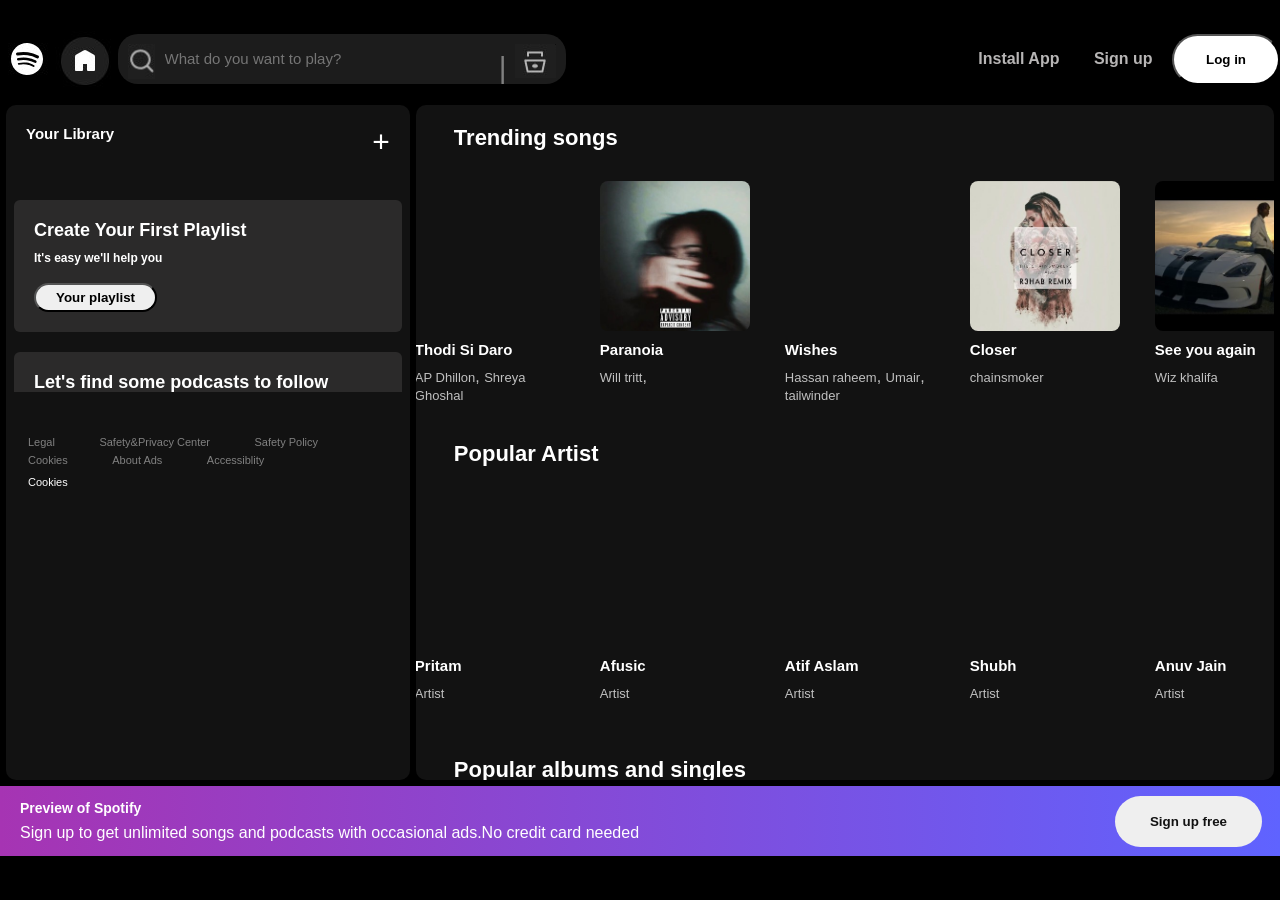
<file: index.html>
<!DOCTYPE html>
<html lang="en">

<head>
    <meta charset="UTF-8">
    <meta name="viewport" content="width=, initial-scale=1.0">
    <link rel="stylesheet" href="style1.css">
    <link rel="icon" href="https://open.spotifycdn.com/cdn/images/favicon32.b64ecc03.png" />
    <link href="https://fonts.googleapis.com/css2?family=Inter:wght@400;600;700&display=swap" rel="stylesheet" />
    <link rel="stylesheet" href="https://cdn.hugeicons.com/font/hgi-stroke-rounded.css" />
    crossorigin="anonymous">
    <title>Spotify - Web Player: Music For Everyone </title>
</head>

<body>
    <nav>
        <img src="assets/blackLogo.jpg" alt="">
        <img  class="home_icon" src="assets/home_but_.jpg" alt="">
        <div class="form">
            <div class="search">
                <img src="assets/search_icon.jpg" height="35px" alt="">
                <input type="text" placeholder="What do you want to play?">
            </div>
            <div class="browse">
                <span>|</span>
                <img src="assets/explore_icon.jpg" alt="">
            </div>
        </div>
        <div class="right_side">
            <div class="help">
                <a href="#">Premium</a>
                <a href="#">Support</a>
                <a href="#">Download</a>
                <span>|</span>
            </div>
            <div class="login_sec">
                <a id="ins" href="#">Install App</a>
                <a href="#">Sign up</a>
                <button onclick="window.location.href='login.html'">Log in</button>
            </div>
        </div>
    </nav>
    <div class="container ">
        <!-- left box / library -->
        <div class="left  height">

            <div class="library">
                <h2>Your Library</h2>
                <p>+</p>
            </div>
            <!-- library boxes -->
            <div class="box_container ">

                <div class="box">
                    <h2>Create Your First Playlist</h2>
                    <p>It's easy we'll help you</p>
                    <button onclick="window.location.href='playlist.html'">Your playlist</button>
                </div>

                <div class="box">
                    <h2>Let's find some podcasts to follow</h2>
                    <p>We'll keep you updated on new episodes</p>
                    <button>Browse podcasts</button>
                </div>
            </div>
            <!-- library footer -->
            <div class="sml_foter ">
                <a href="#">Legal</a>
                <a href="#">Safety&Privacy Center</a>
                <a href="#">Safety Policy</a>
                <a href="#">Cookies</a>
                <a href="#">About Ads</a>
                <a href="#">Accessiblity</a>
                <p>Cookies</p>
            </div>

        </div>

        <!-- right box / content box -->

        <div class="right height ">
            <h1><a href="">Trending songs</a></h1>
            <div class="msc_container ">

                <div class="music_box ">
                    <div class="img "></div>
                    <div class="music_name">
                        <h3><a href="#">Thodi Si Daro</a></h3>
                        <p><a href="">AP Dhillon</a>, <a href="">Shreya <br> Ghoshal</a></p>
                    </div>
                    <div class="play_but"><svg xmlns="http://www.w3.org/2000/svg" viewBox="0 0 100 100" width="64"
                            height="64">
                            <polygon points="40,30 40,70 70,50" fill="black" />
                        </svg>
                    </div>
                </div>


                <div class="music_box ">
                    <div class="img " style="background-image: url(assets/Paranoia\ -\ will\ trit.jpg);"></div>
                    <div class="music_name">
                        <h3><a href="#">Paranoia</a></h3>
                        <p><a href="">Will tritt</a>, <a href=""></a></p>
                    </div>
                    <div class="play_but"><svg xmlns="http://www.w3.org/2000/svg" viewBox="0 0 100 100" width="64"
                            height="64">
                            <polygon points="40,30 40,70 70,50" fill="black" />
                        </svg>
                    </div>
                </div>


                <div class="music_box ">
                    <div class="img " style="background-image:url(https://i.scdn.co/image/ab67616d00001e0200c7fb9784fa0cbc02f567a6) ;"></div>
                    <div class="music_name">
                        <h3><a href="#">Wishes</a></h3>
                        <p><a href="">Hassan raheem</a>, <a href="">Umair</a>, <a href="">tailwinder</a></p>
                    </div>
                    <div class="play_but"><svg xmlns="http://www.w3.org/2000/svg" viewBox="0 0 100 100" width="64"
                            height="64">
                            <polygon points="40,30 40,70 70,50" fill="black" />
                        </svg>
                    </div>
                </div>


                <div class="music_box ">
                    <div class="img " style="background-image:url(assets/closer\ -\ chainsmoker.jpg) ;"></div>
                    <div class="music_name">
                        <h3><a href="#">Closer</a></h3>
                        <p><a href="">chainsmoker</a></p>
                    </div>
                    <div class="play_but"><svg xmlns="http://www.w3.org/2000/svg" viewBox="0 0 100 100" width="64"
                            height="64">
                            <polygon points="40,30 40,70 70,50" fill="black" />
                        </svg>
                    </div>
                </div>


                <div class="music_box ">
                    <div class="img " style="background-image:url(assets/see\ you\ again\ -\ wiz\ khalifa.jpg) ;"></div>
                    <div class="music_name">
                        <h3><a href="#">See you again</a></h3>
                        <p><a href="">Wiz khalifa</a></p>
                    </div>
                    <div class="play_but"><svg xmlns="http://www.w3.org/2000/svg" viewBox="0 0 100 100" width="64"
                            height="64">
                            <polygon points="40,30 40,70 70,50" fill="black" />
                        </svg>
                    </div>
                </div>


                <div class="music_box ">
                    <div class="img " style="background-image:url(assets/dil\ diyan\ gallan.jpg) ;"></div>
                    <div class="music_name">
                        <h3><a href="#">Dil diyan gallan</a></h3>
                        <p><a href="">Atif aslam</a></p>
                    </div>
                    <div class="play_but"><svg xmlns="http://www.w3.org/2000/svg" viewBox="0 0 100 100" width="64"
                            height="64">
                            <polygon points="40,30 40,70 70,50" fill="black" />
                        </svg>
                    </div>
                </div>


                <div class="music_box ">
                    <div class="img " style="background-image:url(https://i.scdn.co/image/ab67616d00001e023ca6a2d4508423b2e82a5fdb) ;"></div>
                    <div class="music_name">
                        <h3><a href="#">OBVIOUS(feat. Hassan raheem)</a></h3>
                        <p><a href="">Umair</a>, <a href="">Hassan raheem</a></p>
                    </div>
                    <div class="play_but"><svg xmlns="http://www.w3.org/2000/svg" viewBox="0 0 100 100" width="64"
                            height="64">
                            <polygon points="40,30 40,70 70,50" fill="black" />
                        </svg>
                    </div>
                </div>


                <div class="music_box ">
                    <div class="img " style="background-image:url(https://i.scdn.co/image/ab67616d00001e021344800458a38197bfc721f3) ;"></div>
                    <div class="music_name">
                        <h3><a href="#">Jhol</a></h3>
                        <p><a href="#">Maanu</a>, <a href="">Annural Khalid</a></p>
                    </div>
                    <div class="play_but"><svg xmlns="http://www.w3.org/2000/svg" viewBox="0 0 100 100" width="64"
                            height="64">
                            <polygon points="40,30 40,70 70,50" fill="black" />
                        </svg>
                    </div>
                </div>


            </div>

            <h1><a href="">Popular Artist</a></h1>
            <div class="msc_container ">

                <div class="music_box ">
                    <div class="img round" style="background-image:url(https://i.scdn.co/image/ab67616100005174cb6926f44f620555ba444fca);"></div>
                    <div class="music_name">
                        <h3><a href="#">Pritam</a></h3>
                        <p><a href="#">Artist</a></p>
                    </div>
                    <div class="play_but"><svg xmlns="http://www.w3.org/2000/svg" viewBox="0 0 100 100" width="64"
                            height="64">
                            <polygon points="40,30 40,70 70,50" fill="black" />
                        </svg>
                    </div>
                </div>


                <div class="music_box ">
                    <div class="img round" style="background-image:url(https://i.scdn.co/image/ab6761610000517436572f43f7f61a41b20b034e);"></div>
                    <div class="music_name">
                        <h3><a href="#">Afusic</a></h3>
                        <p><a href="#">Artist</a></p>
                    </div>
                    <div class="play_but"><svg xmlns="http://www.w3.org/2000/svg" viewBox="0 0 100 100" width="64"
                            height="64">
                            <polygon points="40,30 40,70 70,50" fill="black" />
                        </svg>
                    </div>
                </div>

                <div class="music_box ">
                    <div class="img round"  style="background-image:url(https://i.scdn.co/image/ab67616100005174c40600e02356cc86f0debe84);"></div>
                    <div class="music_name">
                        <h3><a href="#">Atif Aslam</a></h3>
                        <p><a href="#">Artist</a></p>
                    </div>
                    <div class="play_but"><svg xmlns="http://www.w3.org/2000/svg" viewBox="0 0 100 100" width="64"
                            height="64">
                            <polygon points="40,30 40,70 70,50" fill="black" />
                        </svg>
                    </div>
                </div>

                <div class="music_box ">
                    <div class="img round" style="background-image:url(https://i.scdn.co/image/ab676161000051744490e20daec093c04ede38c6);"></div>
                    <div class="music_name">
                        <h3><a href="#">Shubh</a></h3>
                        <p><a href="#">Artist</a></p>
                    </div>
                    <div class="play_but"><svg xmlns="http://www.w3.org/2000/svg" viewBox="0 0 100 100" width="64"
                            height="64">
                            <polygon points="40,30 40,70 70,50" fill="black" />
                        </svg>
                    </div>
                </div>

                <div class="music_box ">
                    <div class="img round" style="background-image:url(https://i.scdn.co/image/ab67616100005174a837a6cb82dd949d5e1f9b53);"></div>
                    <div class="music_name">
                        <h3><a href="#">Anuv Jain</a></h3>
                        <p><a href="#">Artist</a></p>
                    </div>
                    <div class="play_but"><svg xmlns="http://www.w3.org/2000/svg" viewBox="0 0 100 100" width="64"
                            height="64">
                            <polygon points="40,30 40,70 70,50" fill="black" />
                        </svg>
                    </div>
                </div>


            
                <div class="music_box ">
                    <div class="img round" style="background-image:url(https://i.scdn.co/image/ab67616100005174a5126faf795f6348a9e6a430);"></div>
                    <div class="music_name">
                        <h3><a href="#">Manau</a></h3>
                        <p><a href="#">Artist</a></p>
                    </div>
                    <div class="play_but"><svg xmlns="http://www.w3.org/2000/svg" viewBox="0 0 100 100" width="64"
                            height="64">
                            <polygon points="40,30 40,70 70,50" fill="black" />
                        </svg>
                    </div>
                </div>


            
                <div class="music_box ">
                    <div class="img round" style="background-image:url(https://i.scdn.co/image/ab676161000051745ba2d75eb08a2d672f9b69b7);"></div>
                    <div class="music_name">
                        <h3><a href="#">Arjit singh</a></h3>
                        <p><a href="#">Artist</a></p>
                    </div>
                    <div class="play_but"><svg xmlns="http://www.w3.org/2000/svg" viewBox="0 0 100 100" width="64"
                            height="64">
                            <polygon points="40,30 40,70 70,50" fill="black" />
                        </svg>
                    </div>
                </div>


            
                <div class="music_box ">
                    <div class="img round" style="background-image:url(https://i.scdn.co/image/ab67616100005174fb505b37709fa86cfd8f55b3);"></div>
                    <div class="music_name">
                        <h3><a href="#">AP Dillon</a></h3>
                        <p><a href="#">Artist</a></p>
                    </div>
                    <div class="play_but"><svg xmlns="http://www.w3.org/2000/svg" viewBox="0 0 100 100" width="64"
                            height="64">
                            <polygon points="40,30 40,70 70,50" fill="black" />
                        </svg>
                    </div>
                </div>


            
                <div class="music_box ">
                    <div class="img round" style="background-image:url(https://i.scdn.co/image/ab676161000051742a354a64d9c5c602db0be2a4);"></div>
                    <div class="music_name">
                        <h3><a href="#">Karan Aujla</a></h3>
                        <p><a href="#">Artist</a></p>
                    </div>
                    <div class="play_but"><svg xmlns="http://www.w3.org/2000/svg" viewBox="0 0 100 100" width="64"
                            height="64">
                            <polygon points="40,30 40,70 70,50" fill="black" />
                        </svg>
                    </div>
                </div>


            
                <div class="music_box ">
                    <div class="img round" style="background-image:url(https://i.scdn.co/image/ab67616100005174da0474ae01d3454b6f5d816b);"></div>
                    <div class="music_name">
                        <h3><a href="#">Bayaan</a></h3>
                        <p><a href="#">Artist</a></p>
                    </div>
                    <div class="play_but"><svg xmlns="http://www.w3.org/2000/svg" viewBox="0 0 100 100" width="64"
                            height="64">
                            <polygon points="40,30 40,70 70,50" fill="black" />
                        </svg>
                    </div>
                </div>


            
            
            </div>

            <h1><a href="">Popular albums and singles</a></h1>
            <div class="msc_container ">

                <div class="music_box ">
                    <div class="img" style="background-image: url(https://i.scdn.co/image/ab67616d00001e0285c5968be0d0d9c545241124);"></div>
                    <div class="music_name">
                        <h3><a href="#">Pal Pal</a></h3>
                        <p><a href="">Afusic , </a><a href="">AliSoomroMusic</a></p>
                    </div>
                    <div class="play_but"><svg xmlns="http://www.w3.org/2000/svg" viewBox="0 0 100 100" width="64"
                            height="64">
                            <polygon points="40,30 40,70 70,50" fill="black" />
                        </svg>
                    </div>
                </div>
                <div class="music_box ">
                    <div class="img" style="background-image: url(https://i.scdn.co/image/ab67616d00001e028e1bd9f2ca754ace0396d72f);"></div>
                    <div class="music_name">
                        <h3><a href="#">Sicario</a></h3>
                        <p><a href="">Shubh</a></p>
                    </div>
                    <div class="play_but"><svg xmlns="http://www.w3.org/2000/svg" viewBox="0 0 100 100" width="64"
                            height="64">
                            <polygon points="40,30 40,70 70,50" fill="black" />
                        </svg>
                    </div>
                </div>

                <div class="music_box ">
                    <div class="img" style="background-image: url(https://i.scdn.co/image/ab67616d00001e021344800458a38197bfc721f3);"></div>
                    <div class="music_name">
                        <h3><a href="#">Jhol</a></h3>
                        <p><a href="">Maanu</a>, <a href="">Annural khalid</a></p>
                    </div>
                    <div class="play_but"><svg xmlns="http://www.w3.org/2000/svg" viewBox="0 0 100 100" width="64"
                            height="64">
                            <polygon points="40,30 40,70 70,50" fill="black" />
                        </svg>
                    </div>
                </div>


            
            
                <div class="music_box ">
                    <div class="img" style="background-image: url(https://i.scdn.co/image/ab67616d00001e02e92665d901d9c22e0d617a8e);"></div>
                    <div class="music_name">
                        <h3><a href="#">Safar</a></h3>
                        <p><a href="">Bayaan</a></p>
                    </div>
                    <div class="play_but"><svg xmlns="http://www.w3.org/2000/svg" viewBox="0 0 100 100" width="64"
                            height="64">
                            <polygon points="40,30 40,70 70,50" fill="black" />
                        </svg>
                    </div>
                </div>


            
            
                <div class="music_box ">
                    <div class="img" style="background-image: url(https://i.scdn.co/image/ab67616d00001e028537cf974af2c408bdd8e1a6);"></div>
                    <div class="music_name">
                        <h3><a href="#">Afsos</a></h3>
                        <p><a href="">Anuv Jain</a>, <a href="">AP Dhillon</a></p>
                    </div>
                    <div class="play_but"><svg xmlns="http://www.w3.org/2000/svg" viewBox="0 0 100 100" width="64"
                            height="64">
                            <polygon points="40,30 40,70 70,50" fill="black" />
                        </svg>
                    </div>
                </div>


            
            
                <div class="music_box ">
                    <div class="img" style="background-image: url(https://i.scdn.co/image/ab67616d00001e029c1830c96a63b06c943519e1);"></div>
                    <div class="music_name">
                        <h3><a href="#">My Terrible Mind</a></h3>
                        <p><a href="">Talah Anjum</a>, <a href="">Umair</a></p>
                    </div>
                    <div class="play_but"><svg xmlns="http://www.w3.org/2000/svg" viewBox="0 0 100 100" width="64"
                            height="64">
                            <polygon points="40,30 40,70 70,50" fill="black" />
                        </svg>
                    </div>
                </div>


            
            
                <div class="music_box ">
                    <div class="img" style="background-image: url(https://i.scdn.co/image/ab67616d00001e02236d0c72c9c3cbbfa15dd208);"></div>
                    <div class="music_name">
                        <h3><a href="#">Pal Pal(with Tailwinder)</a></h3>
                        <p><a href="">Afusic</a>,  <a href="">Tailwinder</a>, <a href="">AliSoomroMusic</a></p>
                    </div>
                    <div class="play_but"><svg xmlns="http://www.w3.org/2000/svg" viewBox="0 0 100 100" width="64"
                            height="64">
                            <polygon points="40,30 40,70 70,50" fill="black" />
                        </svg>
                    </div>
                </div>


            
            
             
            
            
            </div>

            <h1><a href="">Popular radio</a></h1>
            <div class="msc_container ">

                <div class="music_box ">
                    <div class="img" style="background-image: url(https://pickasso.spotifycdn.com/image/ab67c0de0000deef/dt/v1/img/radio/artist/4YRxDV8wJFPHPTeXepOstw/en-GB);"></div>
                    <div class="music_name">
                        <p><a href="">With Jeet Ganngulli</a>, <a href="">Atif Aslam, <a href="">Sachat...</a></p>
                    </div>
                    <div class="play_but"><svg xmlns="http://www.w3.org/2000/svg" viewBox="0 0 100 100" width="64"
                            height="64">
                            <polygon points="40,30 40,70 70,50" fill="black" />
                        </svg>
                    </div>
                </div>


                <div class="music_box ">
                    <div class="img" style="background-image: url(https://pickasso.spotifycdn.com/image/ab67c0de0000deef/dt/v1/img/radio/artist/5r3wPya2PpeTTsXsGhQU8O/en);"></div>
                    <div class="music_name">
                        <p><a href="">With Karan Aujla</a>, <a href="">AP Dhillon, <a href="">IKKY and more</a></p>
                    </div>
                    <div class="play_but"><svg xmlns="http://www.w3.org/2000/svg" viewBox="0 0 100 100" width="64"
                            height="64">
                            <polygon points="40,30 40,70 70,50" fill="black" />
                        </svg>
                    </div>
                </div>

                <div class="music_box ">
                    <div class="img" style="background-image: url(https://pickasso.spotifycdn.com/image/ab67c0de0000deef/dt/v1/img/radio/artist/6QoCrBHsojKnOrsGNfRcTN/en);"></div>
                    <div class="music_name">
                        <p><a href="">With AP Dhillon</a>, <a href="">Abdul Hannan, <a href="">Kara...</a></p>
                    </div>
                    <div class="play_but"><svg xmlns="http://www.w3.org/2000/svg" viewBox="0 0 100 100" width="64"
                            height="64">
                            <polygon points="40,30 40,70 70,50" fill="black" />
                        </svg>
                    </div>
                </div>

                <div class="music_box ">
                    <div class="img" style="background-image: url(https://pickasso.spotifycdn.com/image/ab67c0de0000deef/dt/v1/img/radio/artist/2FKWNmZWDBZR4dE5KX4plR/en);"></div>
                    <div class="music_name">
                        <p><a href="">With Karan Aujla</a>, <a href="">Siddhu Moosewala, <a href="">A...</a></p>
                    </div>
                    <div class="play_but"><svg xmlns="http://www.w3.org/2000/svg" viewBox="0 0 100 100" width="64"
                            height="64">
                            <polygon points="40,30 40,70 70,50" fill="black" />
                        </svg>
                    </div>
                </div>

                <div class="music_box ">
                    <div class="img" style="background-image: url(https://pickasso.spotifycdn.com/image/ab67c0de0000deef/dt/v1/img/radio/artist/4PULA4EFzYTrxYvOVlwpiQ/en);"></div>
                    <div class="music_name">
                        <p><a href="">With AP Dhillon</a>, <a href="">Gurinder Gill, <a href="">Sharry...</a></p>
                    </div>
                    <div class="play_but"><svg xmlns="http://www.w3.org/2000/svg" viewBox="0 0 100 100" width="64"
                            height="64">
                            <polygon points="40,30 40,70 70,50" fill="black" />
                        </svg>
                    </div>
                </div>



            </div>

            <h1><a href="">Featured charts</a></h1>
            <div class="msc_container ">

                <div class="music_box ">
                    <div class="img" style="background-image: url(https://charts-images.scdn.co/assets/locale_en/regional/weekly/region_global_default.jpg);"></div>
                    <div class="music_name">
                        <p><a href="">Your weekly update of the most played...</a></p>
                    </div>
                    <div class="play_but"><svg xmlns="http://www.w3.org/2000/svg" viewBox="0 0 100 100" width="64"
                            height="64">
                            <polygon points="40,30 40,70 70,50" fill="black" />
                        </svg>
                    </div>
                </div>

                <div class="music_box ">
                    <div class="img" style="background-image: url(https://charts-images.scdn.co/assets/locale_en/regional/weekly/region_pk_default.jpg);"></div>
                    <div class="music_name">
                        <p><a href="">Your weekly update of the most played...</a></p>
                    </div>
                    <div class="play_but"><svg xmlns="http://www.w3.org/2000/svg" viewBox="0 0 100 100" width="64"
                            height="64">
                            <polygon points="40,30 40,70 70,50" fill="black" />
                        </svg>
                    </div>
                </div>


                <div class="music_box ">
                    <div class="img" style="background-image: url(https://charts-images.scdn.co/assets/locale_en/regional/daily/region_global_default.jpg);"></div>
                    <div class="music_name">
                        <p><a href="">Your weekly update of the most played...</a></p>
                    </div>
                    <div class="play_but"><svg xmlns="http://www.w3.org/2000/svg" viewBox="0 0 100 100" width="64"
                            height="64">
                            <polygon points="40,30 40,70 70,50" fill="black" />
                        </svg>
                    </div>
                </div>


                <div class="music_box ">
                    <div class="img" style="background-image: url(https://charts-images.scdn.co/assets/locale_en/regional/daily/region_pk_default.jpg);"></div>
                    <div class="music_name">
                        <p><a href="">Your weekly update of the most played...</a></p>
                    </div>
                    <div class="play_but"><svg xmlns="http://www.w3.org/2000/svg" viewBox="0 0 100 100" width="64"
                            height="64">
                            <polygon points="40,30 40,70 70,50" fill="black" />
                        </svg>
                    </div>
                </div>


                <div class="music_box ">
                    <div class="img" style="background-image: url(https://charts-images.scdn.co/assets/locale_en/viral/daily/region_global_default.jpg);"></div>
                    <div class="music_name">
                        <p><a href="">Your weekly update of the most played...</a></p>
                    </div>
                    <div class="play_but"><svg xmlns="http://www.w3.org/2000/svg" viewBox="0 0 100 100" width="64"
                            height="64">
                            <polygon points="40,30 40,70 70,50" fill="black" />
                        </svg>
                    </div>
                </div>


                <div class="music_box ">
                    <div class="img" style="background-image: url(https://charts-images.scdn.co/assets/locale_en/viral/daily/region_pk_default.jpg);"></div>
                    <div class="music_name">
                        <p><a href="">Your weekly update of the most played...</a></p>
                    </div>
                    <div class="play_but"><svg xmlns="http://www.w3.org/2000/svg" viewBox="0 0 100 100" width="64"
                            height="64">
                            <polygon points="40,30 40,70 70,50" fill="black" />
                        </svg>
                    </div>
                </div>



            </div>
            <h1><a href="">Get ready for Bed</a></h1>
            <div class="msc_container ">

                <div class="music_box ">
                    <div class="img" style="background-image: url(https://i.scdn.co/image/ab67706f00000002cd17d41419faa97069e06c16);"></div>
                    <div class="music_name">
                        <p><a href="">Gentle ambient piano to help you fall asleep</a></p>
                    </div>
                    <div class="play_but"><svg xmlns="http://www.w3.org/2000/svg" viewBox="0 0 100 100" width="64"
                            height="64">
                            <polygon points="40,30 40,70 70,50" fill="black" />
                        </svg>
                    </div>
                </div>


                <div class="music_box ">
                    <div class="img" style="background-image: url(https://i.scdn.co/image/ab67706f000000021178668a0433d73e34bb4af5);"></div>
                    <div class="music_name">
                        <p><a href="">Soothing, minimalist, ambient for deep...</a></p>
                    </div>
                    <div class="play_but"><svg xmlns="http://www.w3.org/2000/svg" viewBox="0 0 100 100" width="64"
                            height="64">
                            <polygon points="40,30 40,70 70,50" fill="black" />
                        </svg>
                    </div>
                </div>


                <div class="music_box ">
                    <div class="img" style="background-image: url(https://i.scdn.co/image/ab67706f0000000269e242035e5e74977845b077);"></div>
                    <div class="music_name">
                        <p><a href="">Ten hours long contionous white...</a></p>
                    </div>
                    <div class="play_but"><svg xmlns="http://www.w3.org/2000/svg" viewBox="0 0 100 100" width="64"
                            height="64">
                            <polygon points="40,30 40,70 70,50" fill="black" />
                        </svg>
                    </div>
                </div>


                <div class="music_box ">
                    <div class="img" style="background-image: url(https://i.scdn.co/image/ab67706f000000021178668a0433d73e34bb4af5);"></div>
                    <div class="music_name">
                        <p><a href="">528 hertz solfeggio frequincies, tones an...</a></p>
                    </div>
                    <div class="play_but"><svg xmlns="http://www.w3.org/2000/svg" viewBox="0 0 100 100" width="64"
                            height="64">
                            <polygon points="40,30 40,70 70,50" fill="black" />
                        </svg>
                    </div>
                </div>


                <div class="music_box ">
                    <div class="img" style="background-image: url(https://i.scdn.co/image/ab67706f00000002c2d752b582aab9ecb6f09f01);"></div>
                    <div class="music_name">
                        <p><a href="">Use Delta frequiencies for the best night's...</a></p>
                    </div>
                    <div class="play_but"><svg xmlns="http://www.w3.org/2000/svg" viewBox="0 0 100 100" width="64"
                            height="64">
                            <polygon points="40,30 40,70 70,50" fill="black" />
                        </svg>
                    </div>
                </div>


                <div class="music_box ">
                    <div class="img" style="background-image: url(https://i.scdn.co/image/ab67706f00000002d6e987f5eac610420e385ead);"></div>
                    <div class="music_name">
                        <p><a href="">Let these calm Jazz tracks lull you to...  </a></p>
                    </div>
                    <div class="play_but"><svg xmlns="http://www.w3.org/2000/svg" viewBox="0 0 100 100" width="64"
                            height="64">
                            <polygon points="40,30 40,70 70,50" fill="black" />
                        </svg>
                    </div>
                </div>



            </div>
            <!-- right box footer -->
            <footer>
                <div class="col1">
                    <h2>Company</h2>
                    <p><a href="#">About</a></p>
                    <p><a href="#">Jobs</a></p>
                    <p><a href="#">For the Record</a></p>
                </div>
                <div class="col1">
                    <h2>Communities</h2>
                    <p><a href="#">For Artists</a></p>
                    <p><a href="#">Developers</a></p>
                    <p><a href="#">Advertising</a></p>
                    <p><a href="#">Investers</a></p>
                    <p><a href="#">Vendors</a></p>
                </div>
                <div class="col1">
                    <h2>Useful Links</h2>
                    <p><a href="#">Support</a></p>
                    <p><a href="#">Free Mobile App</a></p>
                    <p><a href="#">Popular by Country</a></p>
                </div>
                <div class="col1">
                    <h2>Spotify Plans</h2>
                    <p><a href="#">Premium Individual</a></p>
                    <p><a href="#">Premium Duo</a></p>
                    <p><a href="#">Premium Family</a></p>
                    <p><a href="#">Premium Students</a></p>
                    <p><a href="#">Spotify free</a></p>
                </div>
                <div class="col1">
                    <div class="logos">
                        <div class="logos insta_logo"></div>
                        <div class="logos x_logo"></div>
                        <div class="logos fb_Logo"></div>
                    </div>
                </div>
            </footer>
            <div class="second">
                <p>&copy;2025spotifyAB</p>
                </divr>
            </div>

        
        </div>
    </div>
    <div class="bottom">
        <div class="para">
            <h4>Preview of Spotify</h4>
            <p>Sign up to get unlimited songs and podcasts with occasional ads.No credit card needed</p>
        </div>
        <button onclick="window.location.href='signup.html'">Sign up free</button>
    </div>
</body>

</html>
</file>
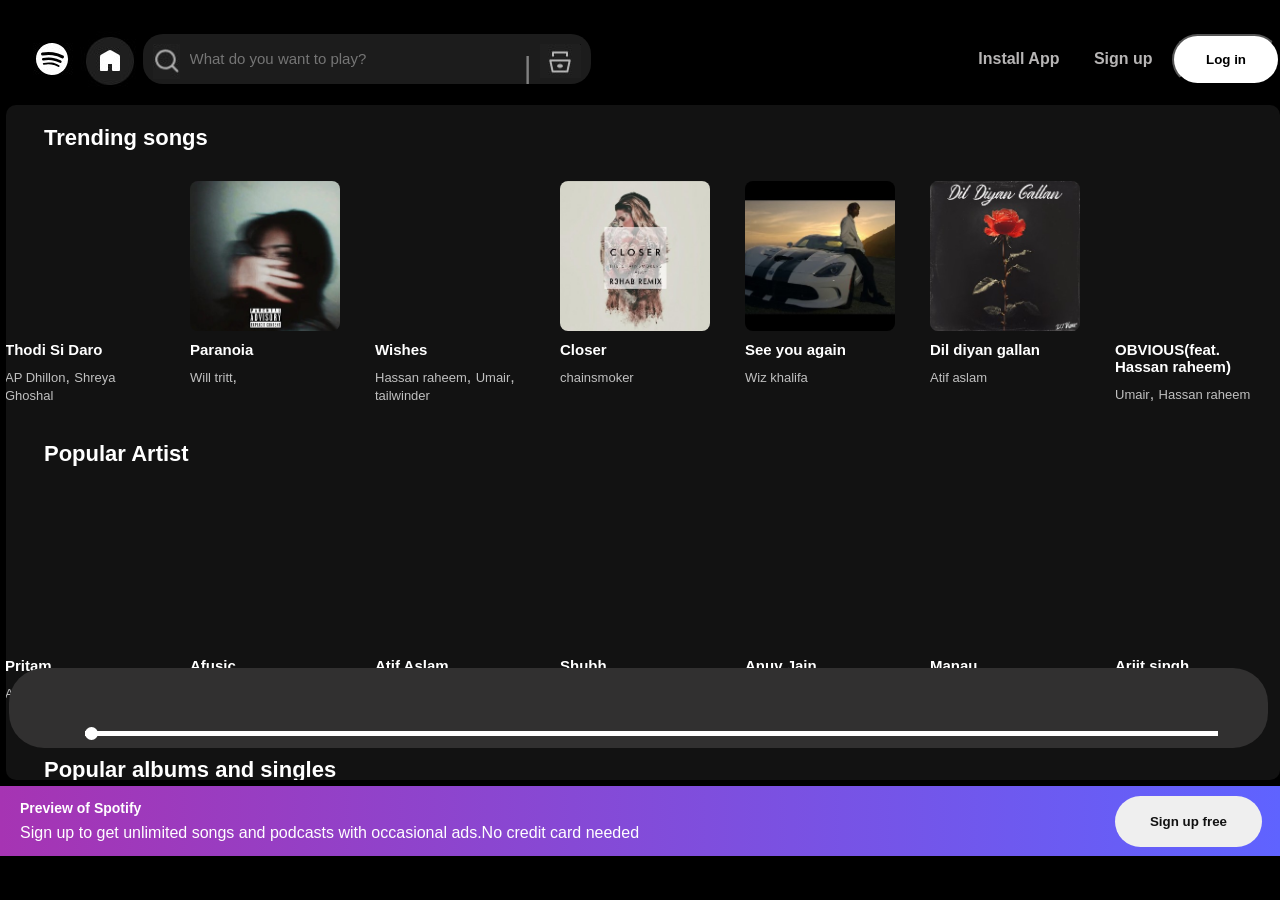
<file: playlist.html>
<!DOCTYPE html>
<html lang="en">

<head>
    <meta charset="UTF-8">
    <meta name="viewport" content="width=, initial-scale=1.0">
    <meta name="viewport" content="width=device-width, initial-scale=1.0">
    <link rel="stylesheet" href="playlst_style.css">
    <link rel="icon" href="https://open.spotifycdn.com/cdn/images/favicon32.b64ecc03.png" />
    <link href="https://fonts.googleapis.com/css2?family=Inter:wght@400;600;700&display=swap" rel="stylesheet" />
    <link rel="stylesheet" href="https://cdn.hugeicons.com/font/hgi-stroke-rounded.css" />
    crossorigin="anonymous">
    <title>Spotify - Web Player: Music For Everyone </title>
</head>

<body class="body">
    <nav>
        <div class="hamburger"><i class="hgi hgi-stroke hgi-menu-01"></i></div>
        <img onclick="window.location.href='index.html'" style="cursor: pointer;" src="assets/blackLogo.jpg" alt="">
        <img class="home_icon" src="assets/home_but_.jpg" alt="">
        <div class="form">
            <div class="search">
                <img src="assets/search_icon.jpg" height="35px" alt="">
                <input type="text" placeholder="What do you want to play?">
            </div>
            <div class="browse">
                <span>|</span>
                <img src="assets/explore_icon.jpg" alt="">
            </div>
        </div>
        <div class="right_side">
            <div class="help">
                <a href="#">Premium</a>
                <a href="#">Support</a>
                <a href="#">Download</a>
                <span>|</span>
            </div>
            <div class="login_sec">
                <a id="ins" href="#">Install App</a>
                <a href="#">Sign up</a>
                <button onclick="window.location.href='login.html'">Log in</button>
            </div>
        </div>
    </nav>
    <div class="container ">
        <!-- left box / library -->
        <div class="left  height">

            <div class="library">
                <h2>Your Library</h2>
                <p>+</p>
            </div>
            <!-- library boxes -->
            <div class="box_container ">
                <div class="songlist">
                    <ol>

                    </ol>
                </div>
            </div>
        </div>

        <!-- right box / content box -->

        <div class="right height ">
            <h1><a href="">Trending songs</a></h1>
            <div class="msc_container ">

                <div class="music_box ">
                    <div class="img "></div>
                    <div class="music_name">
                        <h3><a href="#">Thodi Si Daro</a></h3>
                        <p><a href="">AP Dhillon</a>, <a href="">Shreya <br> Ghoshal</a></p>
                    </div>
                    <div class="play_but"><svg xmlns="http://www.w3.org/2000/svg" viewBox="0 0 100 100" width="64"
                            height="64">
                            <polygon points="40,30 40,70 70,50" fill="black" />
                        </svg>
                    </div>
                </div>


                <div class="music_box ">
                    <div class="img " style="background-image: url(assets/Paranoia\ -\ will\ trit.jpg);"></div>
                    <div class="music_name">
                        <h3><a href="#">Paranoia</a></h3>
                        <p><a href="">Will tritt</a>, <a href=""></a></p>
                    </div>
                    <div class="play_but"><svg xmlns="http://www.w3.org/2000/svg" viewBox="0 0 100 100" width="64"
                            height="64">
                            <polygon points="40,30 40,70 70,50" fill="black" />
                        </svg>
                    </div>
                </div>


                <div class="music_box ">
                    <div class="img "
                        style="background-image:url(https://i.scdn.co/image/ab67616d00001e0200c7fb9784fa0cbc02f567a6) ;">
                    </div>
                    <div class="music_name">
                        <h3><a href="#">Wishes</a></h3>
                        <p><a href="">Hassan raheem</a>, <a href="">Umair</a>, <a href="">tailwinder</a></p>
                    </div>
                    <div class="play_but"><svg xmlns="http://www.w3.org/2000/svg" viewBox="0 0 100 100" width="64"
                            height="64">
                            <polygon points="40,30 40,70 70,50" fill="black" />
                        </svg>
                    </div>
                </div>


                <div class="music_box ">
                    <div class="img " style="background-image:url(assets/closer\ -\ chainsmoker.jpg) ;"></div>
                    <div class="music_name">
                        <h3><a href="#">Closer</a></h3>
                        <p><a href="">chainsmoker</a></p>
                    </div>
                    <div class="play_but"><svg xmlns="http://www.w3.org/2000/svg" viewBox="0 0 100 100" width="64"
                            height="64">
                            <polygon points="40,30 40,70 70,50" fill="black" />
                        </svg>
                    </div>
                </div>


                <div class="music_box ">
                    <div class="img " style="background-image:url(assets/see\ you\ again\ -\ wiz\ khalifa.jpg) ;"></div>
                    <div class="music_name">
                        <h3><a href="#">See you again</a></h3>
                        <p><a href="">Wiz khalifa</a></p>
                    </div>
                    <div class="play_but"><svg xmlns="http://www.w3.org/2000/svg" viewBox="0 0 100 100" width="64"
                            height="64">
                            <polygon points="40,30 40,70 70,50" fill="black" />
                        </svg>
                    </div>
                </div>


                <div class="music_box ">
                    <div class="img " style="background-image:url(assets/dil\ diyan\ gallan.jpg) ;"></div>
                    <div class="music_name">
                        <h3><a href="#">Dil diyan gallan</a></h3>
                        <p><a href="">Atif aslam</a></p>
                    </div>
                    <div class="play_but"><svg xmlns="http://www.w3.org/2000/svg" viewBox="0 0 100 100" width="64"
                            height="64">
                            <polygon points="40,30 40,70 70,50" fill="black" />
                        </svg>
                    </div>
                </div>


                <div class="music_box ">
                    <div class="img "
                        style="background-image:url(https://i.scdn.co/image/ab67616d00001e023ca6a2d4508423b2e82a5fdb) ;">
                    </div>
                    <div class="music_name">
                        <h3><a href="#">OBVIOUS(feat. Hassan raheem)</a></h3>
                        <p><a href="">Umair</a>, <a href="">Hassan raheem</a></p>
                    </div>
                    <div class="play_but"><svg xmlns="http://www.w3.org/2000/svg" viewBox="0 0 100 100" width="64"
                            height="64">
                            <polygon points="40,30 40,70 70,50" fill="black" />
                        </svg>
                    </div>
                </div>


                <div class="music_box ">
                    <div class="img "
                        style="background-image:url(https://i.scdn.co/image/ab67616d00001e021344800458a38197bfc721f3) ;">
                    </div>
                    <div class="music_name">
                        <h3><a href="#">Jhol</a></h3>
                        <p><a href="#">Maanu</a>, <a href="">Annural Khalid</a></p>
                    </div>
                    <div class="play_but"><svg xmlns="http://www.w3.org/2000/svg" viewBox="0 0 100 100" width="64"
                            height="64">
                            <polygon points="40,30 40,70 70,50" fill="black" />
                        </svg>
                    </div>
                </div>


            </div>

            <h1><a href="">Popular Artist</a></h1>
            <div class="msc_container ">

                <div class="music_box ">
                    <div class="img round"
                        style="background-image:url(https://i.scdn.co/image/ab67616100005174cb6926f44f620555ba444fca);">
                    </div>
                    <div class="music_name">
                        <h3><a href="#">Pritam</a></h3>
                        <p><a href="#">Artist</a></p>
                    </div>
                    <div class="play_but"><svg xmlns="http://www.w3.org/2000/svg" viewBox="0 0 100 100" width="64"
                            height="64">
                            <polygon points="40,30 40,70 70,50" fill="black" />
                        </svg>
                    </div>
                </div>


                <div class="music_box ">
                    <div class="img round"
                        style="background-image:url(https://i.scdn.co/image/ab6761610000517436572f43f7f61a41b20b034e);">
                    </div>
                    <div class="music_name">
                        <h3><a href="#">Afusic</a></h3>
                        <p><a href="#">Artist</a></p>
                    </div>
                    <div class="play_but"><svg xmlns="http://www.w3.org/2000/svg" viewBox="0 0 100 100" width="64"
                            height="64">
                            <polygon points="40,30 40,70 70,50" fill="black" />
                        </svg>
                    </div>
                </div>

                <div class="music_box ">
                    <div class="img round"
                        style="background-image:url(https://i.scdn.co/image/ab67616100005174c40600e02356cc86f0debe84);">
                    </div>
                    <div class="music_name">
                        <h3><a href="#">Atif Aslam</a></h3>
                        <p><a href="#">Artist</a></p>
                    </div>
                    <div class="play_but"><svg xmlns="http://www.w3.org/2000/svg" viewBox="0 0 100 100" width="64"
                            height="64">
                            <polygon points="40,30 40,70 70,50" fill="black" />
                        </svg>
                    </div>
                </div>

                <div class="music_box ">
                    <div class="img round"
                        style="background-image:url(https://i.scdn.co/image/ab676161000051744490e20daec093c04ede38c6);">
                    </div>
                    <div class="music_name">
                        <h3><a href="#">Shubh</a></h3>
                        <p><a href="#">Artist</a></p>
                    </div>
                    <div class="play_but"><svg xmlns="http://www.w3.org/2000/svg" viewBox="0 0 100 100" width="64"
                            height="64">
                            <polygon points="40,30 40,70 70,50" fill="black" />
                        </svg>
                    </div>
                </div>

                <div class="music_box ">
                    <div class="img round"
                        style="background-image:url(https://i.scdn.co/image/ab67616100005174a837a6cb82dd949d5e1f9b53);">
                    </div>
                    <div class="music_name">
                        <h3><a href="#">Anuv Jain</a></h3>
                        <p><a href="#">Artist</a></p>
                    </div>
                    <div class="play_but"><svg xmlns="http://www.w3.org/2000/svg" viewBox="0 0 100 100" width="64"
                            height="64">
                            <polygon points="40,30 40,70 70,50" fill="black" />
                        </svg>
                    </div>
                </div>



                <div class="music_box ">
                    <div class="img round"
                        style="background-image:url(https://i.scdn.co/image/ab67616100005174a5126faf795f6348a9e6a430);">
                    </div>
                    <div class="music_name">
                        <h3><a href="#">Manau</a></h3>
                        <p><a href="#">Artist</a></p>
                    </div>
                    <div class="play_but"><svg xmlns="http://www.w3.org/2000/svg" viewBox="0 0 100 100" width="64"
                            height="64">
                            <polygon points="40,30 40,70 70,50" fill="black" />
                        </svg>
                    </div>
                </div>



                <div class="music_box ">
                    <div class="img round"
                        style="background-image:url(https://i.scdn.co/image/ab676161000051745ba2d75eb08a2d672f9b69b7);">
                    </div>
                    <div class="music_name">
                        <h3><a href="#">Arjit singh</a></h3>
                        <p><a href="#">Artist</a></p>
                    </div>
                    <div class="play_but"><svg xmlns="http://www.w3.org/2000/svg" viewBox="0 0 100 100" width="64"
                            height="64">
                            <polygon points="40,30 40,70 70,50" fill="black" />
                        </svg>
                    </div>
                </div>



                <div class="music_box ">
                    <div class="img round"
                        style="background-image:url(https://i.scdn.co/image/ab67616100005174fb505b37709fa86cfd8f55b3);">
                    </div>
                    <div class="music_name">
                        <h3><a href="#">AP Dillon</a></h3>
                        <p><a href="#">Artist</a></p>
                    </div>
                    <div class="play_but"><svg xmlns="http://www.w3.org/2000/svg" viewBox="0 0 100 100" width="64"
                            height="64">
                            <polygon points="40,30 40,70 70,50" fill="black" />
                        </svg>
                    </div>
                </div>



                <div class="music_box ">
                    <div class="img round"
                        style="background-image:url(https://i.scdn.co/image/ab676161000051742a354a64d9c5c602db0be2a4);">
                    </div>
                    <div class="music_name">
                        <h3><a href="#">Karan Aujla</a></h3>
                        <p><a href="#">Artist</a></p>
                    </div>
                    <div class="play_but"><svg xmlns="http://www.w3.org/2000/svg" viewBox="0 0 100 100" width="64"
                            height="64">
                            <polygon points="40,30 40,70 70,50" fill="black" />
                        </svg>
                    </div>
                </div>



                <div class="music_box ">
                    <div class="img round"
                        style="background-image:url(https://i.scdn.co/image/ab67616100005174da0474ae01d3454b6f5d816b);">
                    </div>
                    <div class="music_name">
                        <h3><a href="#">Bayaan</a></h3>
                        <p><a href="#">Artist</a></p>
                    </div>
                    <div class="play_but"><svg xmlns="http://www.w3.org/2000/svg" viewBox="0 0 100 100" width="64"
                            height="64">
                            <polygon points="40,30 40,70 70,50" fill="black" />
                        </svg>
                    </div>
                </div>




            </div>

            <h1><a href="">Popular albums and singles</a></h1>
            <div class="msc_container ">

                <div class="music_box ">
                    <div class="img"
                        style="background-image: url(https://i.scdn.co/image/ab67616d00001e0285c5968be0d0d9c545241124);">
                    </div>
                    <div class="music_name">
                        <h3><a href="#">Pal Pal</a></h3>
                        <p><a href="">Afusic , </a><a href="">AliSoomroMusic</a></p>
                    </div>
                    <div class="play_but"><svg xmlns="http://www.w3.org/2000/svg" viewBox="0 0 100 100" width="64"
                            height="64">
                            <polygon points="40,30 40,70 70,50" fill="black" />
                        </svg>
                    </div>
                </div>
                <div class="music_box ">
                    <div class="img"
                        style="background-image: url(https://i.scdn.co/image/ab67616d00001e028e1bd9f2ca754ace0396d72f);">
                    </div>
                    <div class="music_name">
                        <h3><a href="#">Sicario</a></h3>
                        <p><a href="">Shubh</a></p>
                    </div>
                    <div class="play_but"><svg xmlns="http://www.w3.org/2000/svg" viewBox="0 0 100 100" width="64"
                            height="64">
                            <polygon points="40,30 40,70 70,50" fill="black" />
                        </svg>
                    </div>
                </div>

                <div class="music_box ">
                    <div class="img"
                        style="background-image: url(https://i.scdn.co/image/ab67616d00001e021344800458a38197bfc721f3);">
                    </div>
                    <div class="music_name">
                        <h3><a href="#">Jhol</a></h3>
                        <p><a href="">Maanu</a>, <a href="">Annural khalid</a></p>
                    </div>
                    <div class="play_but"><svg xmlns="http://www.w3.org/2000/svg" viewBox="0 0 100 100" width="64"
                            height="64">
                            <polygon points="40,30 40,70 70,50" fill="black" />
                        </svg>
                    </div>
                </div>




                <div class="music_box ">
                    <div class="img"
                        style="background-image: url(https://i.scdn.co/image/ab67616d00001e02e92665d901d9c22e0d617a8e);">
                    </div>
                    <div class="music_name">
                        <h3><a href="#">Safar</a></h3>
                        <p><a href="">Bayaan</a></p>
                    </div>
                    <div class="play_but"><svg xmlns="http://www.w3.org/2000/svg" viewBox="0 0 100 100" width="64"
                            height="64">
                            <polygon points="40,30 40,70 70,50" fill="black" />
                        </svg>
                    </div>
                </div>




                <div class="music_box ">
                    <div class="img"
                        style="background-image: url(https://i.scdn.co/image/ab67616d00001e028537cf974af2c408bdd8e1a6);">
                    </div>
                    <div class="music_name">
                        <h3><a href="#">Afsos</a></h3>
                        <p><a href="">Anuv Jain</a>, <a href="">AP Dhillon</a></p>
                    </div>
                    <div class="play_but"><svg xmlns="http://www.w3.org/2000/svg" viewBox="0 0 100 100" width="64"
                            height="64">
                            <polygon points="40,30 40,70 70,50" fill="black" />
                        </svg>
                    </div>
                </div>




                <div class="music_box ">
                    <div class="img"
                        style="background-image: url(https://i.scdn.co/image/ab67616d00001e029c1830c96a63b06c943519e1);">
                    </div>
                    <div class="music_name">
                        <h3><a href="#">My Terrible Mind</a></h3>
                        <p><a href="">Talah Anjum</a>, <a href="">Umair</a></p>
                    </div>
                    <div class="play_but"><svg xmlns="http://www.w3.org/2000/svg" viewBox="0 0 100 100" width="64"
                            height="64">
                            <polygon points="40,30 40,70 70,50" fill="black" />
                        </svg>
                    </div>
                </div>




                <div class="music_box ">
                    <div class="img"
                        style="background-image: url(https://i.scdn.co/image/ab67616d00001e02236d0c72c9c3cbbfa15dd208);">
                    </div>
                    <div class="music_name">
                        <h3><a href="#">Pal Pal(with Tailwinder)</a></h3>
                        <p><a href="">Afusic</a>, <a href="">Tailwinder</a>, <a href="">AliSoomroMusic</a></p>
                    </div>
                    <div class="play_but"><svg xmlns="http://www.w3.org/2000/svg" viewBox="0 0 100 100" width="64"
                            height="64">
                            <polygon points="40,30 40,70 70,50" fill="black" />
                        </svg>
                    </div>
                </div>







            </div>

            <h1><a href="">Popular radio</a></h1>
            <div class="msc_container ">

                <div class="music_box ">
                    <div class="img"
                        style="background-image: url(https://pickasso.spotifycdn.com/image/ab67c0de0000deef/dt/v1/img/radio/artist/4YRxDV8wJFPHPTeXepOstw/en-GB);">
                    </div>
                    <div class="music_name">
                        <p><a href="">With Jeet Ganngulli</a>, <a href="">Atif Aslam, <a href="">Sachat...</a></p>
                    </div>
                    <div class="play_but"><svg xmlns="http://www.w3.org/2000/svg" viewBox="0 0 100 100" width="64"
                            height="64">
                            <polygon points="40,30 40,70 70,50" fill="black" />
                        </svg>
                    </div>
                </div>


                <div class="music_box ">
                    <div class="img"
                        style="background-image: url(https://pickasso.spotifycdn.com/image/ab67c0de0000deef/dt/v1/img/radio/artist/5r3wPya2PpeTTsXsGhQU8O/en);">
                    </div>
                    <div class="music_name">
                        <p><a href="">With Karan Aujla</a>, <a href="">AP Dhillon, <a href="">IKKY and more</a></p>
                    </div>
                    <div class="play_but"><svg xmlns="http://www.w3.org/2000/svg" viewBox="0 0 100 100" width="64"
                            height="64">
                            <polygon points="40,30 40,70 70,50" fill="black" />
                        </svg>
                    </div>
                </div>

                <div class="music_box ">
                    <div class="img"
                        style="background-image: url(https://pickasso.spotifycdn.com/image/ab67c0de0000deef/dt/v1/img/radio/artist/6QoCrBHsojKnOrsGNfRcTN/en);">
                    </div>
                    <div class="music_name">
                        <p><a href="">With AP Dhillon</a>, <a href="">Abdul Hannan, <a href="">Kara...</a></p>
                    </div>
                    <div class="play_but"><svg xmlns="http://www.w3.org/2000/svg" viewBox="0 0 100 100" width="64"
                            height="64">
                            <polygon points="40,30 40,70 70,50" fill="black" />
                        </svg>
                    </div>
                </div>

                <div class="music_box ">
                    <div class="img"
                        style="background-image: url(https://pickasso.spotifycdn.com/image/ab67c0de0000deef/dt/v1/img/radio/artist/2FKWNmZWDBZR4dE5KX4plR/en);">
                    </div>
                    <div class="music_name">
                        <p><a href="">With Karan Aujla</a>, <a href="">Siddhu Moosewala, <a href="">A...</a></p>
                    </div>
                    <div class="play_but"><svg xmlns="http://www.w3.org/2000/svg" viewBox="0 0 100 100" width="64"
                            height="64">
                            <polygon points="40,30 40,70 70,50" fill="black" />
                        </svg>
                    </div>
                </div>

                <div class="music_box ">
                    <div class="img"
                        style="background-image: url(https://pickasso.spotifycdn.com/image/ab67c0de0000deef/dt/v1/img/radio/artist/4PULA4EFzYTrxYvOVlwpiQ/en);">
                    </div>
                    <div class="music_name">
                        <p><a href="">With AP Dhillon</a>, <a href="">Gurinder Gill, <a href="">Sharry...</a></p>
                    </div>
                    <div class="play_but"><svg xmlns="http://www.w3.org/2000/svg" viewBox="0 0 100 100" width="64"
                            height="64">
                            <polygon points="40,30 40,70 70,50" fill="black" />
                        </svg>
                    </div>
                </div>



            </div>

            <h1><a href="">Featured charts</a></h1>
            <div class="msc_container ">

                <div class="music_box ">
                    <div class="img"
                        style="background-image: url(https://charts-images.scdn.co/assets/locale_en/regional/weekly/region_global_default.jpg);">
                    </div>
                    <div class="music_name">
                        <p><a href="">Your weekly update of the most played...</a></p>
                    </div>
                    <div class="play_but"><svg xmlns="http://www.w3.org/2000/svg" viewBox="0 0 100 100" width="64"
                            height="64">
                            <polygon points="40,30 40,70 70,50" fill="black" />
                        </svg>
                    </div>
                </div>

                <div class="music_box ">
                    <div class="img"
                        style="background-image: url(https://charts-images.scdn.co/assets/locale_en/regional/weekly/region_pk_default.jpg);">
                    </div>
                    <div class="music_name">
                        <p><a href="">Your weekly update of the most played...</a></p>
                    </div>
                    <div class="play_but"><svg xmlns="http://www.w3.org/2000/svg" viewBox="0 0 100 100" width="64"
                            height="64">
                            <polygon points="40,30 40,70 70,50" fill="black" />
                        </svg>
                    </div>
                </div>


                <div class="music_box ">
                    <div class="img"
                        style="background-image: url(https://charts-images.scdn.co/assets/locale_en/regional/daily/region_global_default.jpg);">
                    </div>
                    <div class="music_name">
                        <p><a href="">Your weekly update of the most played...</a></p>
                    </div>
                    <div class="play_but"><svg xmlns="http://www.w3.org/2000/svg" viewBox="0 0 100 100" width="64"
                            height="64">
                            <polygon points="40,30 40,70 70,50" fill="black" />
                        </svg>
                    </div>
                </div>


                <div class="music_box ">
                    <div class="img"
                        style="background-image: url(https://charts-images.scdn.co/assets/locale_en/regional/daily/region_pk_default.jpg);">
                    </div>
                    <div class="music_name">
                        <p><a href="">Your weekly update of the most played...</a></p>
                    </div>
                    <div class="play_but"><svg xmlns="http://www.w3.org/2000/svg" viewBox="0 0 100 100" width="64"
                            height="64">
                            <polygon points="40,30 40,70 70,50" fill="black" />
                        </svg>
                    </div>
                </div>


                <div class="music_box ">
                    <div class="img"
                        style="background-image: url(https://charts-images.scdn.co/assets/locale_en/viral/daily/region_global_default.jpg);">
                    </div>
                    <div class="music_name">
                        <p><a href="">Your weekly update of the most played...</a></p>
                    </div>
                    <div class="play_but"><svg xmlns="http://www.w3.org/2000/svg" viewBox="0 0 100 100" width="64"
                            height="64">
                            <polygon points="40,30 40,70 70,50" fill="black" />
                        </svg>
                    </div>
                </div>


                <div class="music_box ">
                    <div class="img"
                        style="background-image: url(https://charts-images.scdn.co/assets/locale_en/viral/daily/region_pk_default.jpg);">
                    </div>
                    <div class="music_name">
                        <p><a href="">Your weekly update of the most played...</a></p>
                    </div>
                    <div class="play_but"><svg xmlns="http://www.w3.org/2000/svg" viewBox="0 0 100 100" width="64"
                            height="64">
                            <polygon points="40,30 40,70 70,50" fill="black" />
                        </svg>
                    </div>
                </div>



            </div>
            <h1><a href="">Get ready for Bed</a></h1>
            <div class="msc_container ">

                <div class="music_box ">
                    <div class="img"
                        style="background-image: url(https://i.scdn.co/image/ab67706f00000002cd17d41419faa97069e06c16);">
                    </div>
                    <div class="music_name">
                        <p><a href="">Gentle ambient piano to help you fall asleep</a></p>
                    </div>
                    <div class="play_but"><svg xmlns="http://www.w3.org/2000/svg" viewBox="0 0 100 100" width="64"
                            height="64">
                            <polygon points="40,30 40,70 70,50" fill="black" />
                        </svg>
                    </div>
                </div>


                <div class="music_box ">
                    <div class="img"
                        style="background-image: url(https://i.scdn.co/image/ab67706f000000021178668a0433d73e34bb4af5);">
                    </div>
                    <div class="music_name">
                        <p><a href="">Soothing, minimalist, ambient for deep...</a></p>
                    </div>
                    <div class="play_but"><svg xmlns="http://www.w3.org/2000/svg" viewBox="0 0 100 100" width="64"
                            height="64">
                            <polygon points="40,30 40,70 70,50" fill="black" />
                        </svg>
                    </div>
                </div>


                <div class="music_box ">
                    <div class="img"
                        style="background-image: url(https://i.scdn.co/image/ab67706f0000000269e242035e5e74977845b077);">
                    </div>
                    <div class="music_name">
                        <p><a href="">Ten hours long contionous white...</a></p>
                    </div>
                    <div class="play_but"><svg xmlns="http://www.w3.org/2000/svg" viewBox="0 0 100 100" width="64"
                            height="64">
                            <polygon points="40,30 40,70 70,50" fill="black" />
                        </svg>
                    </div>
                </div>


                <div class="music_box ">
                    <div class="img"
                        style="background-image: url(https://i.scdn.co/image/ab67706f000000021178668a0433d73e34bb4af5);">
                    </div>
                    <div class="music_name">
                        <p><a href="">528 hertz solfeggio frequincies, tones an...</a></p>
                    </div>
                    <div class="play_but"><svg xmlns="http://www.w3.org/2000/svg" viewBox="0 0 100 100" width="64"
                            height="64">
                            <polygon points="40,30 40,70 70,50" fill="black" />
                        </svg>
                    </div>
                </div>


                <div class="music_box ">
                    <div class="img"
                        style="background-image: url(https://i.scdn.co/image/ab67706f00000002c2d752b582aab9ecb6f09f01);">
                    </div>
                    <div class="music_name">
                        <p><a href="">Use Delta frequiencies for the best night's...</a></p>
                    </div>
                    <div class="play_but"><svg xmlns="http://www.w3.org/2000/svg" viewBox="0 0 100 100" width="64"
                            height="64">
                            <polygon points="40,30 40,70 70,50" fill="black" />
                        </svg>
                    </div>
                </div>


                <div class="music_box ">
                    <div class="img"
                        style="background-image: url(https://i.scdn.co/image/ab67706f00000002d6e987f5eac610420e385ead);">
                    </div>
                    <div class="music_name">
                        <p><a href="">Let these calm Jazz tracks lull you to... </a></p>
                    </div>
                    <div class="play_but"><svg xmlns="http://www.w3.org/2000/svg" viewBox="0 0 100 100" width="64"
                            height="64">
                            <polygon points="40,30 40,70 70,50" fill="black" />
                        </svg>
                    </div>
                </div>



            </div>
            <!-- right box footer -->
            <footer>
                <div class="col1">
                    <h2>Company</h2>
                    <p><a href="#">About</a></p>
                    <p><a href="#">Jobs</a></p>
                    <p><a href="#">For the Record</a></p>
                </div>
                <div class="col1">
                    <h2>Communities</h2>
                    <p><a href="#">For Artists</a></p>
                    <p><a href="#">Developers</a></p>
                    <p><a href="#">Advertising</a></p>
                    <p><a href="#">Investers</a></p>
                    <p><a href="#">Vendors</a></p>
                </div>
                <div class="col1">
                    <h2>Useful Links</h2>
                    <p><a href="#">Support</a></p>
                    <p><a href="#">Free Mobile App</a></p>
                    <p><a href="#">Popular by Country</a></p>
                </div>
                <div class="col1">
                    <h2>Spotify Plans</h2>
                    <p><a href="#">Premium Individual</a></p>
                    <p><a href="#">Premium Duo</a></p>
                    <p><a href="#">Premium Family</a></p>
                    <p><a href="#">Premium Students</a></p>
                    <p><a href="#">Spotify free</a></p>
                </div>
                <div class="col1">
                    <div class="logos">
                        <div class="logos insta_logo"></div>
                        <div class="logos x_logo"></div>
                        <div class="logos fb_Logo"></div>
                    </div>
                </div>
            </footer>
            <div class="second">
                <p>&copy;2025spotifyAB</p>
                </divr>
            </div>

            <div class="playbar">
                <div class="seekbar">
                    <div class="circle">

                    </div>
                </div>
                <div class="song_controls">
                    <div class="song_info"></div>
                    <div class="song_but">
                        <i id="previous" class="hgi hgi-stroke hgi-previous"></i>
                        <i id="play" class="hgi-stroke hgi-play"></i>
                        <i id="next" class="hgi hgi-stroke hgi-next"></i>
                    </div>
                    <div class="song_time"></div>
                </div>
            </div>
        </div>
    </div>
    <div class="bottom">
        <div class="para">
            <h4>Preview of Spotify</h4>
            <p>Sign up to get unlimited songs and podcasts with occasional ads.No credit card needed</p>
        </div>
        <button onclick="window.location.href='signup.html'">Sign up free</button>
    </div>
    <script src="playlist.js"></script>
</body>

</html>
</file>
<file: style1.css>
/* Spotify-like Scrollbar for WebKit browsers */
::-webkit-scrollbar {
    width: 10px;
    height: 10px;
}

::-webkit-scrollbar-thumb {
    background: #323438;
    border-radius: 50px;
}

::-webkit-scrollbar-track {
    background: #1c1c1f;
}

::-webkit-scrollbar-thumb:hover,
::-webkit-scrollbar-thumb:active {
    background: #323438;
}

/* Firefox scrollbar styling */
body {
    scrollbar-width: thin;
    scrollbar-color: #323438 #1c1c1f;
}

/* code by chatgpt */
* {
    margin: 0;
    padding: 0;
}

body {
    background-color: black;
    font-family: sans-serif;
}


.border {
    border: 2px solid rgb(253, 253, 253);
}

.height {
    height: 75vh;
}

/* NAVBAR STYLING */
nav {
    height: 9vh;
    background-color: black;
    color: grey;
    display: flex;
    align-items: center;

}

nav a:hover {
    transition: 0.2s;
    color: white;
}

.form {
    margin: 2px;
    display: flex;
    justify-content: space-between;
    width: 35%;
    height: 50px;
    background-color: rgb(28, 28, 28);
    position: relative;
    border-radius: 20px;
}

.search img {
    padding: 10px;
    padding-top: 10px;
}

.search input {
    color: white;
    position: absolute;
    top: 0px;
    border: none;
    font-size: 15px;
    height: 100%;
    background-color: transparent;
}

.form .browse {
    position: absolute;
    top: 10px;
    right: 10px;
    font-size: 30px;
}

.form span {
    margin-bottom: 20px;
}

/* rightside of navbar */
.right_side {
    display: flex;
    margin-left: 130px;
}

.right_side a {
    color: rgb(183, 181, 181);
    text-decoration: none;
    font-weight: 700;
}

.help {
    padding-top: 19px;
    margin: 0px 30px;
}

.help a {
    padding: 0px 3px;
}

.login_sec a {
    padding: 0px 15px;
}

.login_sec button {
    padding: 16px 32px;
    border-radius: 50px;
    background-color: white;
    font-weight: 900;
}

.login_sec button:hover {
    transform: scale(1.05);
    cursor: pointer;
    transition: 0.2s;
    background-color: rgb(225, 223, 223);
}

.login_sec button:active {
    background-color: silver;
}

/* bottom section / content section */
.container {
    margin: 3px;
    display: flex;

}

/* library section */
.left {
    width: 32vw;
    margin: 3px;
    border-radius: 10px;
    background-color: #121212;
    color: white;
}

.library {
    display: flex;
    justify-content: space-between;
    font-size: 10px;
    padding: 20px;
    padding-bottom: 16px;
}

.library h2 {
    cursor: pointer;
}

.library p {
    cursor: pointer;
    font-size: 30px;
    padding-bottom: 17px;
}

.right {
    width: 68vw;
    margin: 3px;
    border-radius: 10px
}

.box_container {
    height: 200px;
    overflow-y: scroll;
    scrollbar-color: transparent;
}

.box {
    font-size: 12px;
    padding: 20px;
    background-color: #2b2a2a;
    margin: 8px;
    margin-bottom: 20px;
    border-radius: 6px;
}

.box h2 {
    padding-bottom: 10px;
}

.box p {
    padding-bottom: 18px;
    font-weight: 600;
}

.box button {
    padding: 5px 20px;
    font-weight: 900;
    color: black;
    border-radius: 20px;
    cursor: pointer;
}

.box button:hover {
    transform: scale(1.05);
    transition: 0.1s;
}

.box button:active {
    background-color: silver;
}

.sml_foter {
    margin: 40px 2px;
}

.sml_foter a {
    font-size: 11px;
    color: grey;
    text-decoration: none;
    padding-top: 20px;
    padding: 20px;
}

.sml_foter p {
    font-size: 11px;
    padding: 8px 20px;
}

/* right content section/ */
.right {
    background-color: #121212;
    overflow-y: scroll;
    position: relative;
}

.right h1 a {
    color: white;
    text-decoration: none;
}

.right h1 {
    font-size: 22px;
    margin: 20px 38px;
    font-weight: 900;

}

.right h1:hover {
    color: white;
    text-decoration: underline;
}

.msc_container {
    height: 65%;
    margin: 5px 40px;
    display: flex;
    /* gap: 15px; */
    /* overflow: hidden; */
    overflow-y: hidden;
    overflow-x: scroll;
    margin-bottom: 0px;
}

.music_box {
    /* background-color: #313030; */
    border-radius: 10px;
    height: 80%;
    min-width: 150px;
    max-width: 150px;
    padding: 10px;
    position: relative;
}

.music_box .img {
    background-image: url("https://i.scdn.co/image/ab67616d00001e02eb0516ec1c97c3cc97f4cb61");
    height: 150px;
    max-width: 100%;
    background-size: cover;
    /* makes it cover fully */
    background-position: center;
    /* keeps it centered */
    border-radius: 8px;
    margin-bottom: 10px;
}

.music_box a {
    color: white;
    text-decoration: none;
}

.music_box a:hover {
    text-decoration: underline;
}

.music_box h3 {
    font-size: 15px;
    margin-bottom: 10px;
}

.music_box p {
    color: silver;
}

.music_box p a {
    color: silver;
    font-size: 13px;
}

.music_box:hover {
    transition: 0.2s;
    background-color: #313030;
    cursor: pointer;
}


.music_box .round {
    border-radius: 80px;
}

.play_but {
    height: 50px;
    width: 50px;
    background-color: rgb(54, 211, 83);
    border-radius: 40px;
    right: 15px;
    top: 150px;
    opacity: 0;
    position: absolute;
    display: flex;
    justify-content: center;
    align-items: center;
}

.music_box:hover .play_but {
    top: 100px;
    transition: 0.2s;
    opacity: 1;
}

.play_but:hover {
    transform: scale(1.1);
    background-color: rgb(105, 230, 128);
    transition: 0.2s;
}

footer {
    border: 1px solid rgb(100, 97, 97);
    border-left: none;
    border-right: none;
    color: white;
    display: flex;
    padding: 60px 0px;
    margin: 20px;
}

footer h2 {
    font-size: 15px;
    padding-bottom: 15px;
}

footer a {
    color: gray;
    text-decoration: none;
    font-weight: 600;
}

footer a:hover {
    color: white;
    text-decoration: underline;
}

footer p {
    padding: 5px;
    /* margin-bottom: 20px; */
}

.col1 {
    margin: 0px 18px;
}

.second {
    display: flex;
    height: 25%;
    color: rgb(153, 153, 153);
    padding-top: 15px;
    padding-left: 25px;
}

/* bottom colourful section */
.bottom {
    background: linear-gradient(to right, #a634b3, #5f63ff);
    height: 70px;
    color: white;
    display: flex;
    justify-content: space-between;
    align-items: center;
}

.bottom .para {
    padding: 20px;
}

.para h4 {
    font-size: 14px;
    padding-bottom: 8px;
}

.bottom button {
    padding: 18px 35px;
    color: #121212;
    font-weight: 800;
    border-radius: 30px;
    margin-right: 18px;
    border: none;
}

.bottom button:hover {
    transform: scale(1.05);
    cursor: pointer;
    transition: 0.2s;
    background-color: rgb(225, 223, 223);
}

/* Media queries for sections */
@media (max-width: 1350px) {
    .right_side {
        margin-left: 30px;
    }

    .playbar {
        background-color: #313030;
        width: 96%;
        height: 50px;
        margin: 3px;
        padding: 15px;
        border-radius: 35px;
        top: 665px;
        position: fixed;
    }

    .hamburger {
        display: block;
        margin-right: 15px;
        margin-left: 10px;
    }

    .help {
        display: none;
    }

    .login_sec {
        margin-top: 25px;
        position: absolute;
        right: 0px;
        top: 9px;
    }

    .msc_container {
        height: 37%;
        margin: 5px -11px;
        display: flex;
        gap: 15px;
        overflow-y: hidden;
        margin-bottom: 0px;
    }
}

@media (max-width: 992px) {
     .left {
        position: absolute;
        left: -100%;
        transition: all .3s;
        z-index: 1;
        width: 433px;
        height: 40%;
    }

    .right {
        min-width: 100%;
    }
    .form {
        display: none;
    }

    .home_icon {
        display: none;
    }

    #ins {
        display: none;
    }

    .right {
        min-width: 100%;
    }

    .seekbar {
        cursor: pointer;
        height: 5px;
        width: 90%;
        background-color: rgb(255, 254, 254);
        position: absolute;
        bottom: 15%;
        right: 34px;
    }

    .playbar {
        background-color: #313030;
        width: 100vw;
        right: -38px;
        width: 100%;
        height: 80px;
        margin: 20px;
        padding: 15px;
        border-radius: 35px;
        top: 620px;
        position: fixed;
    }

    .song_controls {
        color: white;
        display: flex;
        justify-content: space-between;
        align-items: center;
        padding: 19px 18px;
    }

    .bottom button {
        padding: 17px 27px;
        color: #121212;
        font-weight: 800;
        border-radius: 30px;
        margin-right: 18px;
        border: none;
        font-size: 12px;
    }

    footer h2 {
        font-size: 13px;
        padding-bottom: 15px;
    }

    .col1 {
        margin: 0px 18px;
        font-size: 15px;
    }

    .hamburger {
        display: block;
        margin: 10px;
    }

    .msc_container {
        height: 37%;
        margin: 5px -3px;
        display: flex;
        gap: 15px;
        overflow-y: hidden;
        margin-bottom: 0px;
    }


}

@media (max-width: 768px) {
    .playbar {
        min-width: 100vw;
    }


    .bottom {
        background: linear-gradient(to right, #a634b3, #5f63ff);
        height: 78px;
        color: white;
        display: flex;
        justify-content: space-between;
        align-items: center;
    }

    .left {
        width: 80%;

    }


    footer h2 {
        font-size: 9px;
    }

    footer {
        padding-left: 0px;
        margin-left: 0px;
        font-size: 7px;
        justify-content: center;
        justify-content: space-evenly;
    }

    .col1 {
        padding-left: 0px;
        margin-left: 0px;
    }
}

@media (max-width: 380px) {


    .right {
        max-width: 100vw;
        margin: 0px;
        padding: 0px;
    }

    .msc_container {
        height: 275px;
        padding-right: 0px;
        margin: 5px 0px;
        display: flex;
        gap: 15px;
        overflow-y: hidden;
        margin-bottom: 0px;
    }

    .playbar {
        background-color: #313030;
        right: -20px;
        width: 100vw;
        height: 80px;
        padding: 15px;
        border-radius: 35px;
        top: 609px;
        position: fixed;
    }

    .seekbar {
        cursor: pointer;
        height: 5px;
        width: 80%;
        background-color: rgb(255, 254, 254);
        position: absolute;
        bottom: 15%;
        right: 45px;
    }

    .bottom {
        background: linear-gradient(to right, #a634b3, #5f63ff);
        height: 70px;
        padding: 0px;
        color: white;
        display: flex;
        justify-content: space-between;
        align-items: center;
    }

    .bottom button {
        padding: 11px;
        color: #121212;
        font-weight: 800;
        border-radius: 49px;
        margin-right: 18px;
        border: none;
        font-size: 10px;
    }

    .bottom .para {
        padding: 0px;
        font-size: 10px;
    }

    .hamburger {
        width: 50px;
        color: white;
        margin-right: 0px;
    }

    .left {
        width: 80%;

    }

    .login_sec {
        margin-right: 0px;
        padding-right: 2px;
    }

    footer h2 {
        font-size: 15px;
    }

    footer {
        border: 1px solid rgb(100, 97, 97);
        border-left: none;
        border-right: none;
        color: white;
        display: flex;
        padding: 20px 0px;
        margin: -13px;
        flex-wrap: wrap;
    }

    .col1 {
        padding-top: 20px;
        padding: 0px;
        margin: 0px;
        min-width: 171px;
        flex-direction: column;
        flex-wrap: wrap;
    }

    .second {
        padding-top: 34px;
    }

}
</file>
<file: playlst_style.css>
/* Spotify-like Scrollbar for WebKit browsers */
::-webkit-scrollbar {
    width: 10px;
    height: 10px;
}

::-webkit-scrollbar-thumb {
    background: #323438;
    border-radius: 50px;
}

::-webkit-scrollbar-track {
    background: #1c1c1f;
}

::-webkit-scrollbar-thumb:hover,
::-webkit-scrollbar-thumb:active {
    background: #323438;
}

/* Firefox scrollbar styling */
body {
    scrollbar-width: thin;
    scrollbar-color: #323438 #1c1c1f;
}

/* code by chatgpt */
* {
    margin: 0;
    padding: 0;
}

body {
    background-color: black;
    font-family: sans-serif;
}


.border {
    border: 2px solid rgb(253, 253, 253);
}

.height {
    height: 75vh;
}

/* NAVBAR STYLING */
nav {
    height: 9vh;
    background-color: black;
    color: grey;
    display: flex;
    align-items: center;

}

nav a:hover {
    transition: 0.2s;
    color: white;
}

.hamburger {
    cursor: pointer;
    color: white;
    font-size: 30px;
    display: none;
}

.form {
    margin: 2px;
    display: flex;
    justify-content: space-between;
    width: 35%;
    height: 50px;
    background-color: rgb(28, 28, 28);
    position: relative;
    border-radius: 20px;
}

.search img {
    padding: 10px;
    padding-top: 10px;
}

.search input {
    color: white;
    position: absolute;
    top: 0px;
    border: none;
    font-size: 15px;
    height: 100%;
    background-color: transparent;
}

.form .browse {
    position: absolute;
    top: 10px;
    right: 10px;
    font-size: 30px;
}

.form span {
    margin-bottom: 20px;
}

/* rightside of navbar */
.right_side {
    display: flex;
    margin-left: 130px;
}

.right_side a {
    color: rgb(183, 181, 181);
    text-decoration: none;
    font-weight: 700;
}

.help {
    padding-top: 19px;
    margin: 0px 30px;
}

.help a {
    padding: 0px 3px;
}

.login_sec a {
    padding: 0px 15px;
}

.login_sec button {
    padding: 16px 32px;
    border-radius: 50px;
    background-color: white;
    font-weight: 900;
}

.login_sec button:hover {
    transform: scale(1.05);
    cursor: pointer;
    transition: 0.2s;
    background-color: rgb(225, 223, 223);
}

.login_sec button:active {
    background-color: silver;
}

/* bottom section / content section */
.container {
    margin: 3px;
    display: flex;

}

/* library section */
.left {
    min-height: 75vh;
    width: 32vw;
    margin: 3px;
    border-radius: 10px;
    background-color: #121212;
    color: white;
}

.library {
    display: flex;
    justify-content: space-between;
    font-size: 10px;
    padding: 20px;
    padding-bottom: 10px;
}

.library h2 {
    cursor: pointer;
}

.library p {
    cursor: pointer;
    font-size: 30px;
    padding-bottom: 0px;
}

.box_container {
    height: 75%;
    padding: 20px;
    overflow-y: scroll;
    scrollbar-color: transparent;
}

.songlist ol {
    padding: 0px 12px;
}

.songlist ol li {
    cursor: pointer;
    max-height: 100px;
    display: flex;
    gap: 20px;
    padding: 20px 5px;
    font-size: 12px;
    font-weight: 700;
    border: 2px solid rgb(77, 76, 76);
    color: rgb(182, 178, 178);
    ;
    border-radius: 5px;
    margin: 15px 0px;
    position: relative;
}

.songlist ol li:hover {
    transition: 0.2s;
    border: 2px solid white;
    color: white;

}

.songlist ol li:active {
    transition: 0.2s;
    background-color: #1c1c1f;
}

.artist_info {
    max-width: 60%;
}

.play_now {
    gap: 5px;
    justify-content: center;
    align-items: center;
    display: flex;
    max-width: 100px;
    position: absolute;
    right: 15px;
}

/* right content section/ */
.right {
    max-width: 68vw;
    margin: 3px;
    border-radius: 10px;
    background-color: #121212;
    overflow-y: scroll;
    position: relative;
}

.right h1 a {
    color: white;
    text-decoration: none;
}

.right h1 {
    font-size: 22px;
    margin: 20px 38px;
    font-weight: 900;

}

.right h1:hover {
    color: white;
    text-decoration: underline;
}

.msc_container {
    height: 65%;
    margin: 5px 40px;
    display: flex;
    /* gap: 15px; */
    /* overflow: hidden; */
    overflow-y: hidden;
    margin-bottom: 0px;
}

.music_box {
    /* background-color: #313030; */
    border-radius: 10px;
    height: 80%;
    min-width: 150px;
    max-width: 150px;
    padding: 10px;
    position: relative;
}

.music_box .img {
    background-image: url("https://i.scdn.co/image/ab67616d00001e02eb0516ec1c97c3cc97f4cb61");
    height: 150px;
    max-width: 100%;
    background-size: cover;
    /* makes it cover fully */
    background-position: center;
    /* keeps it centered */
    border-radius: 8px;
    margin-bottom: 10px;
}

.music_box a {
    color: white;
    text-decoration: none;
}

.music_box a:hover {
    text-decoration: underline;
}

.music_box h3 {
    font-size: 15px;
    margin-bottom: 10px;
}

.music_box p {
    color: silver;
}

.music_box p a {
    color: silver;
    font-size: 13px;
}

.music_box:hover {
    transition: 0.2s;
    background-color: #313030;
    cursor: pointer;
}


.music_box .round {
    border-radius: 80px;
}

.play_but {
    height: 50px;
    width: 50px;
    background-color: rgb(54, 211, 83);
    border-radius: 40px;
    right: 15px;
    top: 150px;
    opacity: 0;
    position: absolute;
    display: flex;
    justify-content: center;
    align-items: center;
}

.music_box:hover .play_but {
    top: 100px;
    transition: 0.2s;
    opacity: 1;
}

.play_but:hover {
    transform: scale(1.1);
    background-color: rgb(105, 230, 128);
    transition: 0.2s;
}

footer {
    border: 1px solid rgb(100, 97, 97);
    border-left: none;
    border-right: none;
    color: white;
    display: flex;
    padding: 60px 0px;
    margin: 20px;
}

footer h2 {
    font-size: 15px;
    padding-bottom: 15px;
}

footer a {
    color: gray;
    text-decoration: none;
    font-weight: 600;
}

footer a:hover {
    color: white;
    text-decoration: underline;
}

footer p {
    padding: 5px;
    /* margin-bottom: 20px; */
}

.col1 {
    margin: 0px 18px;
}

.second {
    display: flex;
    height: 25%;
    color: rgb(153, 153, 153);
    padding-top: 15px;
    padding-left: 25px;
}

.playbar {
    background-color: #313030;
    min-width: 900px;
    height: 50px;
    margin: 3px;
    padding: 1px;
    border-radius: 35px;
    /* z-index: 2; */
    top: 475px;
    position: fixed;
}

.song_controls {
    color: white;
    display: flex;
    justify-content: space-between;
    align-items: center;
    padding: 5px 18px;
}


.seekbar {
    cursor: pointer;
    height: 5px;
    width: 90%;
    background-color: rgb(255, 254, 254);
    position: absolute;
    bottom: 15%;
    right: 50px;
}

.circle {
    height: 13px;
    width: 13px;
    border-radius: 23px;
    background-color: white;
    position: absolute;
    bottom: -4px;
    left: 0px;
    transition: left 0.5s;
}

.song_but {
    display: flex;
    justify-content: center;
    align-items: center;
    font-size: 30px;
}

.song_info {
    max-width: 200px;
    min-width: 200px;
}

.song_time {
    max-width: 125px;
    min-width: 125px;
}

.song_but i {
    transition: 0.5s;
    cursor: pointer;
    color: white;
}

/* bottom colourful section */
.bottom {
    background: linear-gradient(to right, #a634b3, #5f63ff);
    height: 70px;
    color: white;
    display: flex;
    justify-content: space-between;
    align-items: center;
}

.bottom .para {
    padding: 20px;
}

.para h4 {
    font-size: 14px;
    padding-bottom: 8px;
}

.bottom button {
    padding: 18px 35px;
    color: #121212;
    font-weight: 800;
    border-radius: 30px;
    margin-right: 18px;
    border: none;
}

.bottom button:hover {
    transform: scale(1.05);
    cursor: pointer;
    transition: 0.2s;
    background-color: rgb(225, 223, 223);
}

/* Media queries for sections */

@media (max-width: 1350px) {
    .left {
        position: absolute;
        left: -100%;
        transition: all .3s;
        z-index: 1;
        width: 433px;
        height: 40%;
    }

    .right {
        min-width: 100%;
    }

    .right_side {
        margin-left: 30px;
    }

    .playbar {
        background-color: #313030;
        width: 96%;
        height: 50px;
        margin: 3px;
        padding: 15px;
        border-radius: 35px;
        top: 665px;
        position: fixed;
    }

    .hamburger {
        display: block;
        margin-right: 15px;
        margin-left: 10px;
    }

    .help {
        display: none;
    }

    .login_sec {
        margin-top: 25px;
        position: absolute;
        right: 0px;
        top: 9px;
    }

    .msc_container {
        height: 37%;
        margin: 5px -11px;
        display: flex;
        gap: 15px;
        overflow-y: hidden;
        margin-bottom: 0px;
    }
}
@media (max-width: 992px) {
    .form {
        display: none;
    }

    .home_icon {
        display: none;
    }

    #ins {
        display: none;
    }

    .right {
        min-width: 100%;
    }

    .seekbar {
        cursor: pointer;
        height: 5px;
        width: 90%;
        background-color: rgb(255, 254, 254);
        position: absolute;
        bottom: 15%;
        right: 34px;
    }

    .playbar {
        background-color: #313030;
        width: 100vw;
        right: -38px;
        width: 100%;
        height: 80px;
        margin: 20px;
        padding: 15px;
        border-radius: 35px;
        top: 620px;
        position: fixed;
    }

    .song_controls {
        color: white;
        display: flex;
        justify-content: space-between;
        align-items: center;
        padding: 19px 18px;
    }

    .bottom button {
        padding: 17px 27px;
        color: #121212;
        font-weight: 800;
        border-radius: 30px;
        margin-right: 18px;
        border: none;
        font-size: 12px;
    }

    footer h2 {
        font-size: 13px;
        padding-bottom: 15px;
    }

    .col1 {
        margin: 0px 18px;
        font-size: 15px;
    }

    .hamburger {
        display: block;
        margin: 10px;
    }

    .msc_container {
        height: 37%;
        margin: 5px -3px;
        display: flex;
        gap: 15px;
        overflow-y: hidden;
        margin-bottom: 0px;
    }


}
@media (max-width: 768px) {
    .playbar {
        min-width: 100vw;
    }


    .bottom {
        background: linear-gradient(to right, #a634b3, #5f63ff);
        height: 78px;
        color: white;
        display: flex;
        justify-content: space-between;
        align-items: center;
    }

    .left {
        width: 80%;

    }


    footer h2 {
        font-size: 9px;
    }

    footer {
        padding-left: 0px;
        margin-left: 0px;
        font-size: 7px;
        justify-content: center;
        justify-content: space-evenly;
    }

    .col1 {
        padding-left: 0px;
        margin-left: 0px;
    }
}
@media (max-width: 380px) {


    .right {
        max-width: 100vw;
        margin: 0px;
        padding: 0px;
    }

    .msc_container {
        height: 275px;
        padding-right: 0px;
        margin: 5px 0px;
        display: flex;
        gap: 15px;
        overflow-y: hidden;
        margin-bottom: 0px;
    }

    .playbar {
        background-color: #313030;
        right: -20px;
        width: 100vw;
        height: 80px;
        padding: 15px;
        border-radius: 35px;
        top: 609px;
        position: fixed;
    }

    .seekbar {
        cursor: pointer;
        height: 5px;
        width: 80%;
        background-color: rgb(255, 254, 254);
        position: absolute;
        bottom: 15%;
        right: 45px;
    }

    .bottom {
        background: linear-gradient(to right, #a634b3, #5f63ff);
        height: 70px;
        padding: 0px;
        color: white;
        display: flex;
        justify-content: space-between;
        align-items: center;
    }

    .bottom button {
        padding: 11px;
        color: #121212;
        font-weight: 800;
        border-radius: 49px;
        margin-right: 18px;
        border: none;
        font-size: 10px;
    }

    .bottom .para {
        padding: 0px;
        font-size: 10px;
    }

    .hamburger {
        width: 50px;
        color: white;
        margin-right: 0px;
    }

    .left {
        width: 80%;

    }

    .login_sec {
        margin-right: 0px;
        padding-right: 2px;
    }

    footer h2 {
        font-size: 15px;
    }

    footer {
        border: 1px solid rgb(100, 97, 97);
        border-left: none;
        border-right: none;
        color: white;
        display: flex;
        padding: 20px 0px;
        margin: -13px;
        flex-wrap: wrap;
    }

    .col1 {
        padding-top: 20px;
        padding: 0px;
        margin: 0px;
        min-width: 171px;
        flex-direction: column;
        flex-wrap: wrap;
    }

    .second {
        padding-top: 34px;
    }
}
</file>
